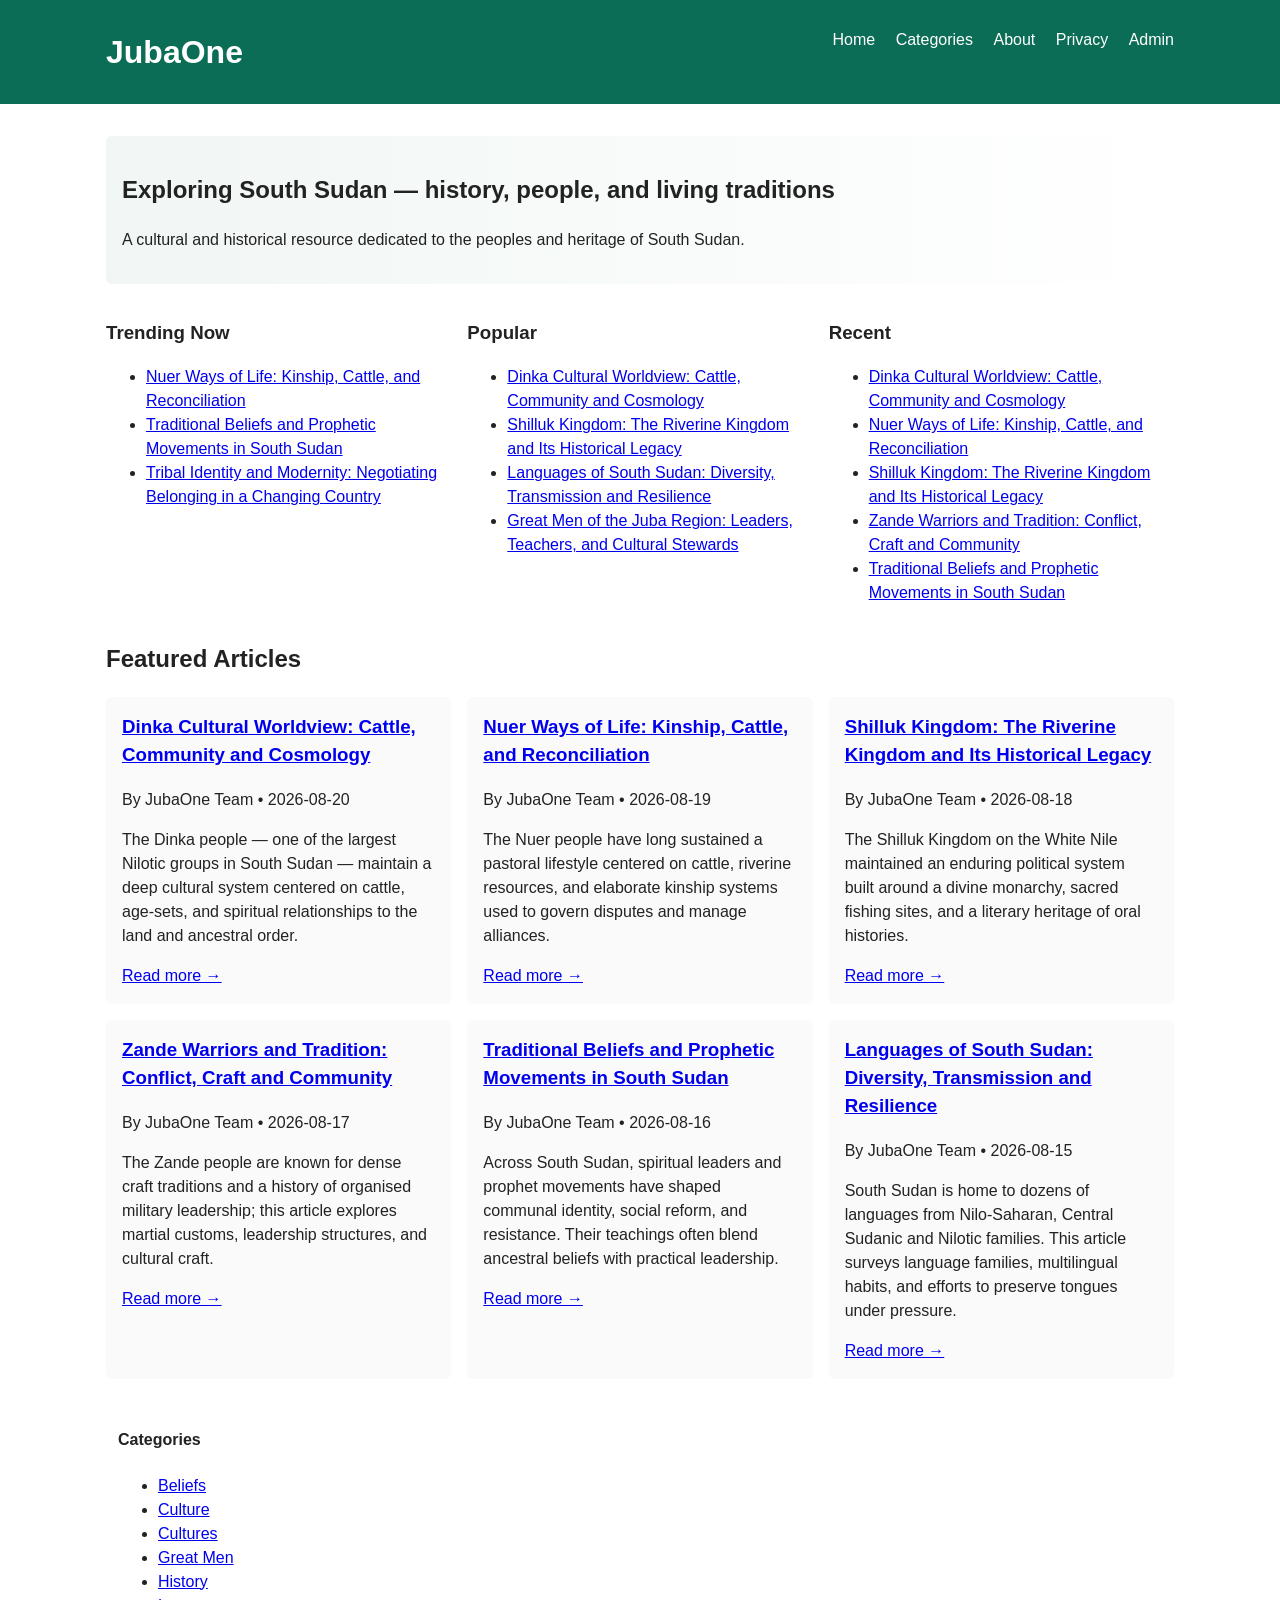
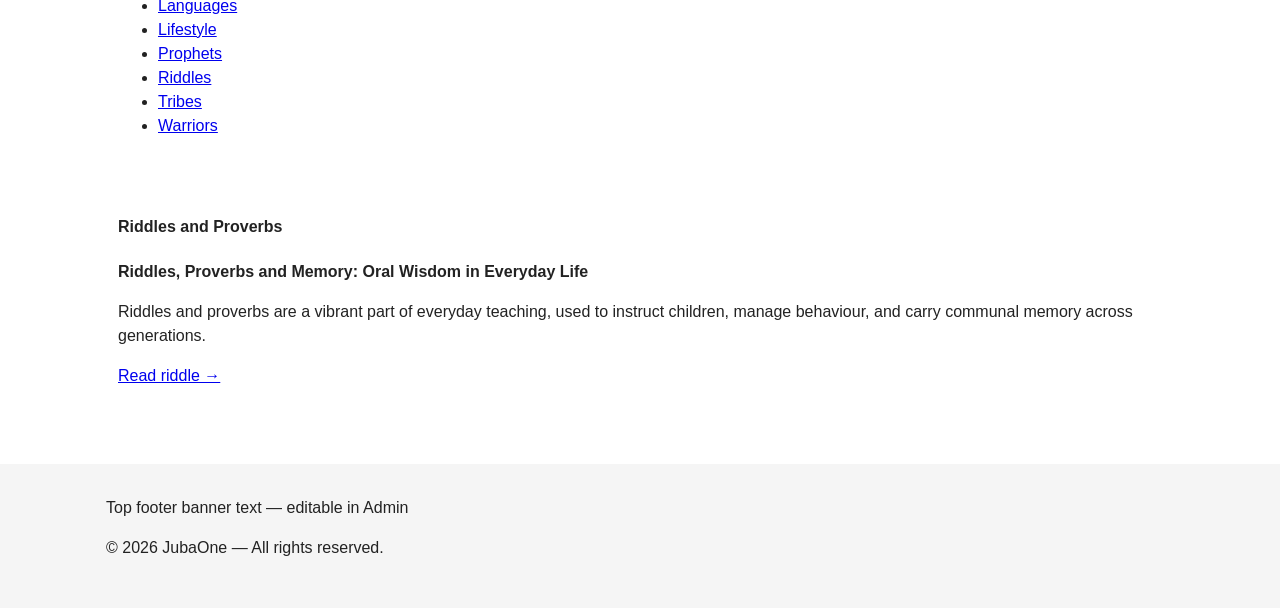
<file: index.html>
<!doctype html>
<html lang="en">
<head>
  <meta charset="utf-8" />
  <meta name="viewport" content="width=device-width,initial-scale=1" />
  <title>JubaOne — South Sudan Heritage & History</title>
  <meta name="description" content="JubaOne — history, cultures, beliefs, riddles, great men, warriors, prophets, lifestyles, tribes and languages of South Sudan." />
  <link rel="stylesheet" href="styles.css" />
</head>
<body>
  <header class="site-header">
    <div class="wrap">
      <h1 id="site-title">JubaOne</h1>
      <nav id="main-nav">
        <a href="index.html">Home</a>
        <a href="categories.html">Categories</a>
        <a href="about.html">About</a>
        <a href="legal/privacy.html">Privacy</a>
        <a href="admin.html">Admin</a>
      </nav>
    </div>
  </header>

  <main class="wrap">
    <section id="hero">
      <h2>Exploring South Sudan — history, people, and living traditions</h2>
      <p id="hero-sub">A cultural and historical resource dedicated to the peoples and heritage of South Sudan.</p>
    </section>

    <section id="top-features" class="grid">
      <div class="col">
        <h3>Trending Now</h3>
        <ul id="trending-list"></ul>
      </div>
      <div class="col">
        <h3>Popular</h3>
        <ul id="popular-list"></ul>
      </div>
      <div class="col">
        <h3>Recent</h3>
        <ul id="recent-list"></ul>
      </div>
    </section>

    <section id="main-content">
      <h2>Featured Articles</h2>
      <div id="articles" class="article-list"></div>
    </section>

    <aside id="sidebar">
      <div class="widget">
        <h4>Categories</h4>
        <ul id="category-list"></ul>
      </div>

      <div class="widget">
        <h4>Riddles and Proverbs</h4>
        <div id="riddle-widget"></div>
      </div>
    </aside>
  </main>

  <footer class="site-footer">
    <div class="wrap">
      <div id="footer-banner">Top footer banner text — editable in Admin</div>
      <p>&copy; <span id="year"></span> JubaOne — All rights reserved.</p>
    </div>
  </footer>

  <script src="data/initial_data.json" type="application/json" id="seed-data"></script>
  <script src="app.js"></script>
</body>
</html>
</file>
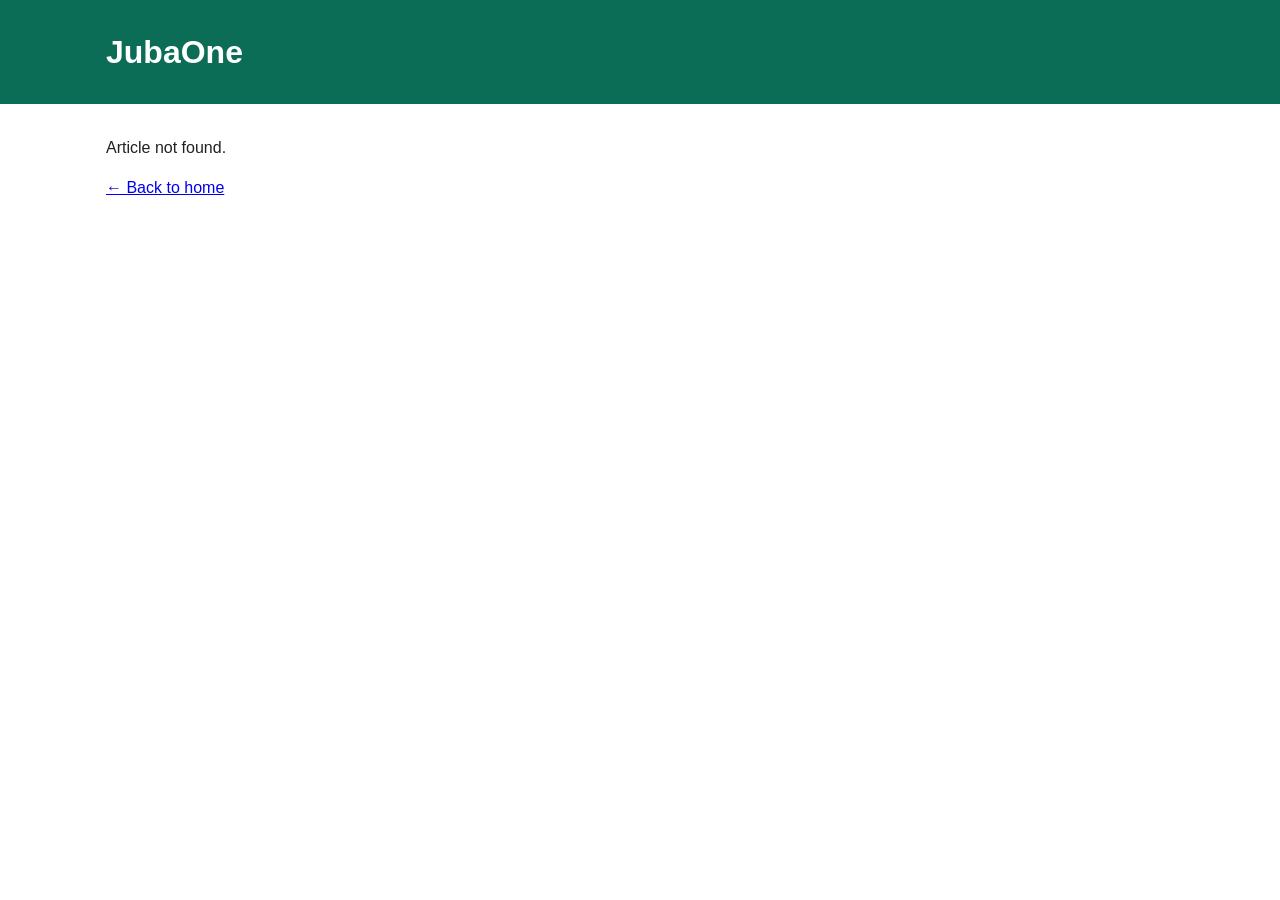
<file: article.html>
<!doctype html>
<html lang="en">
<head>
  <meta charset="utf-8" />
  <meta name="viewport" content="width=device-width,initial-scale=1" />
  <title>Article — JubaOne</title>
  <link rel="stylesheet" href="styles.css" />
</head>
<body>
  <header class="site-header"><div class="wrap"><h1><a href="index.html" style="color:#fff;text-decoration:none">JubaOne</a></h1></div></header>
  <main class="wrap">
    <div id="article-container"></div>
    <a href="index.html">← Back to home</a>
  </main>
  <script>
    async function loadArticle(){
      try{
        const resp = await fetch('data/initial_data.json');
        if(!resp.ok) throw new Error('Failed to load data');
        const seed = await resp.json();
        const slug = new URLSearchParams(location.search).get('slug');
        const a = seed.articles.find(x => x.slug === slug);
        const container = document.getElementById('article-container');
        if(!a){ container.innerHTML = '<p>Article not found.</p>'; }
        else{
          container.innerHTML = `<article><h2>${a.title}</h2><p class="meta">By ${a.author} • ${a.date}</p><div class="content">${a.content}</div></article>`;
        }
      }catch(err){
        console.error(err);
        document.getElementById('article-container').innerHTML = '<p style="color:#c00">Unable to load article. If you are opening files locally (file://) use a local HTTP server.</p>';
      }
    }
    loadArticle();
  </script>
</body>
</html>
</file>
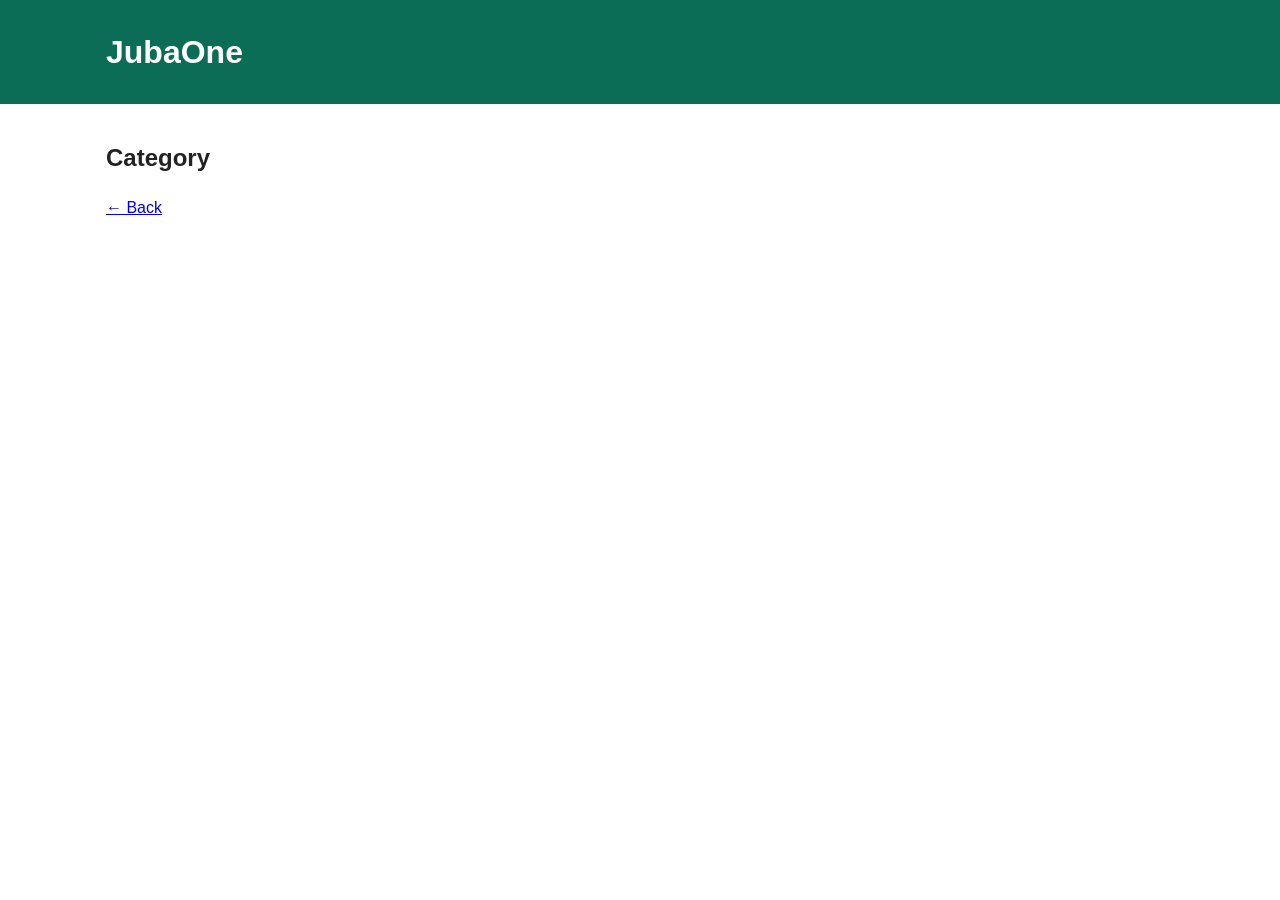
<file: category.html>
<!doctype html>
<html lang="en">
<head>
<meta charset="utf-8" />
<meta name="viewport" content="width=device-width,initial-scale=1" />
<title>Category — JubaOne</title>
<link rel="stylesheet" href="styles.css" />
</head>
<body>
<header class="site-header"><div class="wrap"><h1><a href="index.html" style="color:#fff;text-decoration:none">JubaOne</a></h1></div></header>
<main class="wrap">
  <h2 id="cat-title"></h2>
  <div id="cat-list" class="article-list"></div>
  <a href="index.html">← Back</a>
</main>
<script>
  async function loadCategory(){
    try{
      const resp = await fetch('data/initial_data.json');
      if(!resp.ok) throw new Error('Failed to load data');
      const seed = await resp.json();
      const cat = new URLSearchParams(location.search).get('cat');
      document.getElementById('cat-title').textContent = cat ? `Category: ${cat}` : 'Category';
      const list = document.getElementById('cat-list');
      seed.articles.filter(a => (a.categories || []).includes(cat)).forEach(a => {
        const el = document.createElement('div');
        el.className='article';
        el.innerHTML = `<h3><a href="article.html?slug=${encodeURIComponent(a.slug)}">${a.title}</a></h3><p>${a.excerpt}</p>`;
        list.appendChild(el);
      });
    }catch(err){
      console.error(err);
      document.getElementById('cat-list').innerHTML = '<p style="color:#c00">Unable to load category. Use a web server to host files.</p>';
    }
  }
  loadCategory();
</script>
</body>
</html>
</file>
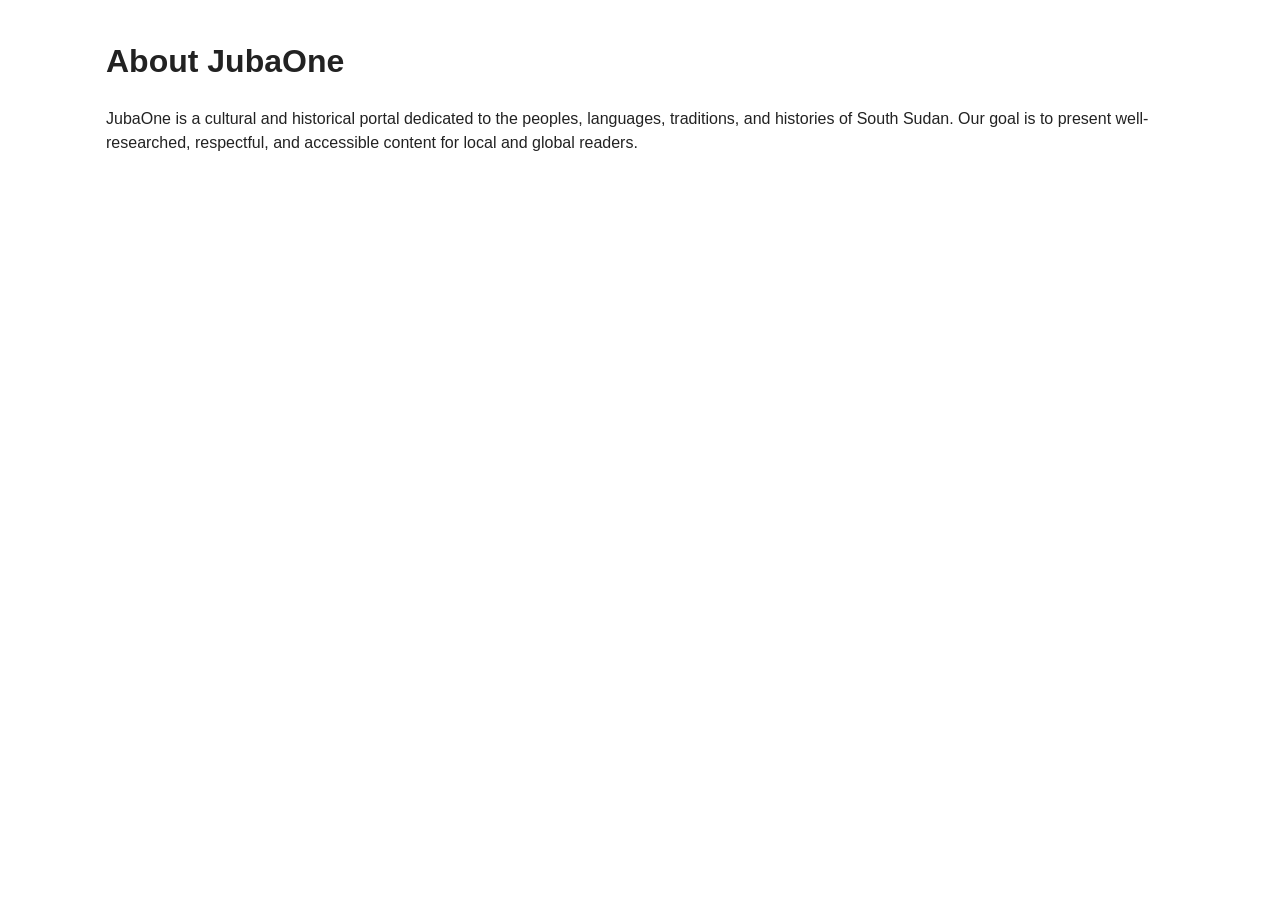
<file: legal/about.html>
<!doctype html>
<html lang="en"><head><meta charset="utf-8"/><meta name="viewport" content="width=device-width,initial-scale=1"/><title>About — JubaOne</title><link rel="stylesheet" href="/styles.css"/></head><body><div class="wrap">
<h1>About JubaOne</h1>
<p>JubaOne is a cultural and historical portal dedicated to the peoples, languages, traditions, and histories of South Sudan. Our goal is to present well-researched, respectful, and accessible content for local and global readers.</p>
</div></body></html>
</file>
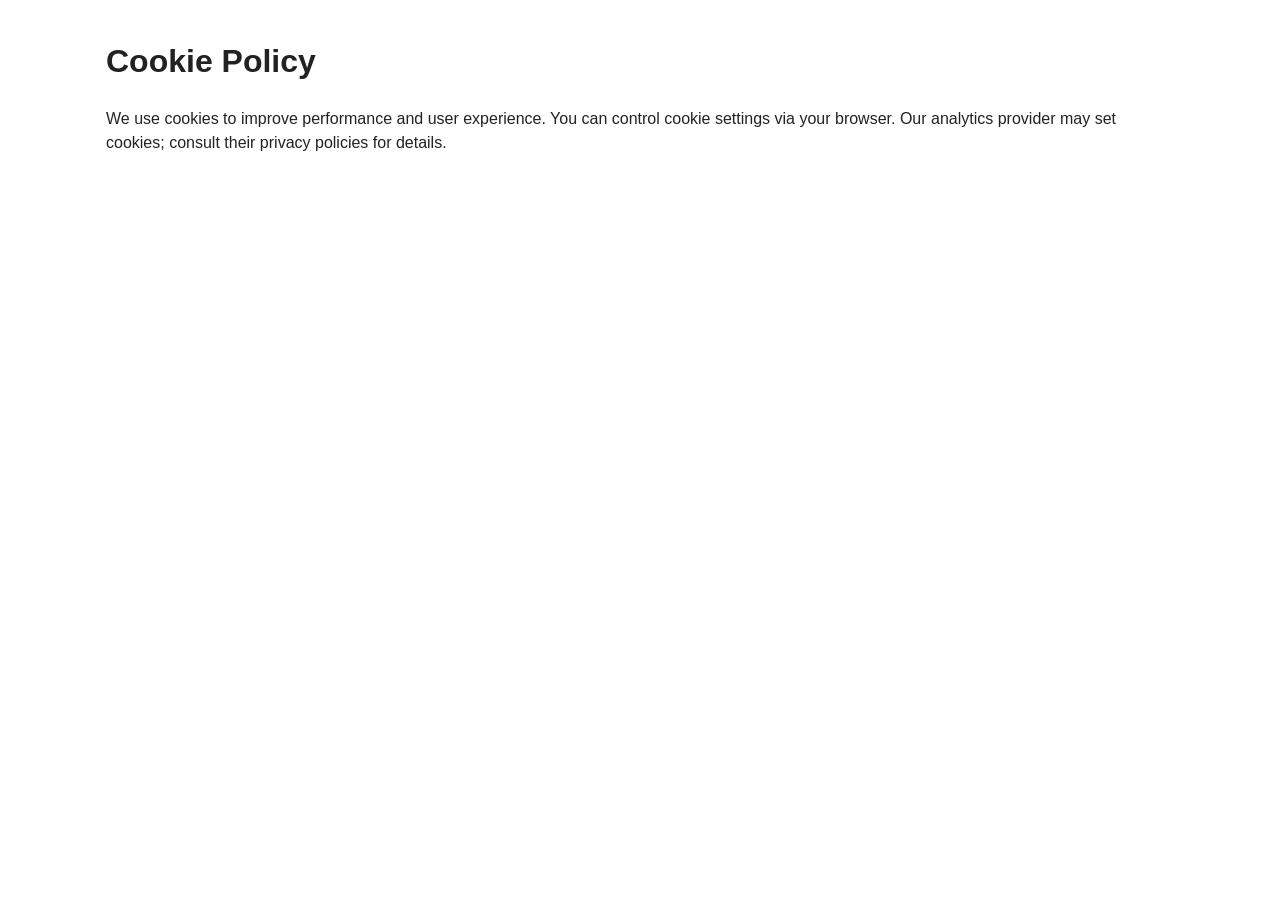
<file: legal/cookie.html>
<!doctype html>
<html lang="en"><head><meta charset="utf-8"/><meta name="viewport" content="width=device-width,initial-scale=1"/><title>Cookie Policy — JubaOne</title><link rel="stylesheet" href="/styles.css"/></head><body><div class="wrap">
<h1>Cookie Policy</h1>
<p>We use cookies to improve performance and user experience. You can control cookie settings via your browser. Our analytics provider may set cookies; consult their privacy policies for details.</p>
</div></body></html>
</file>
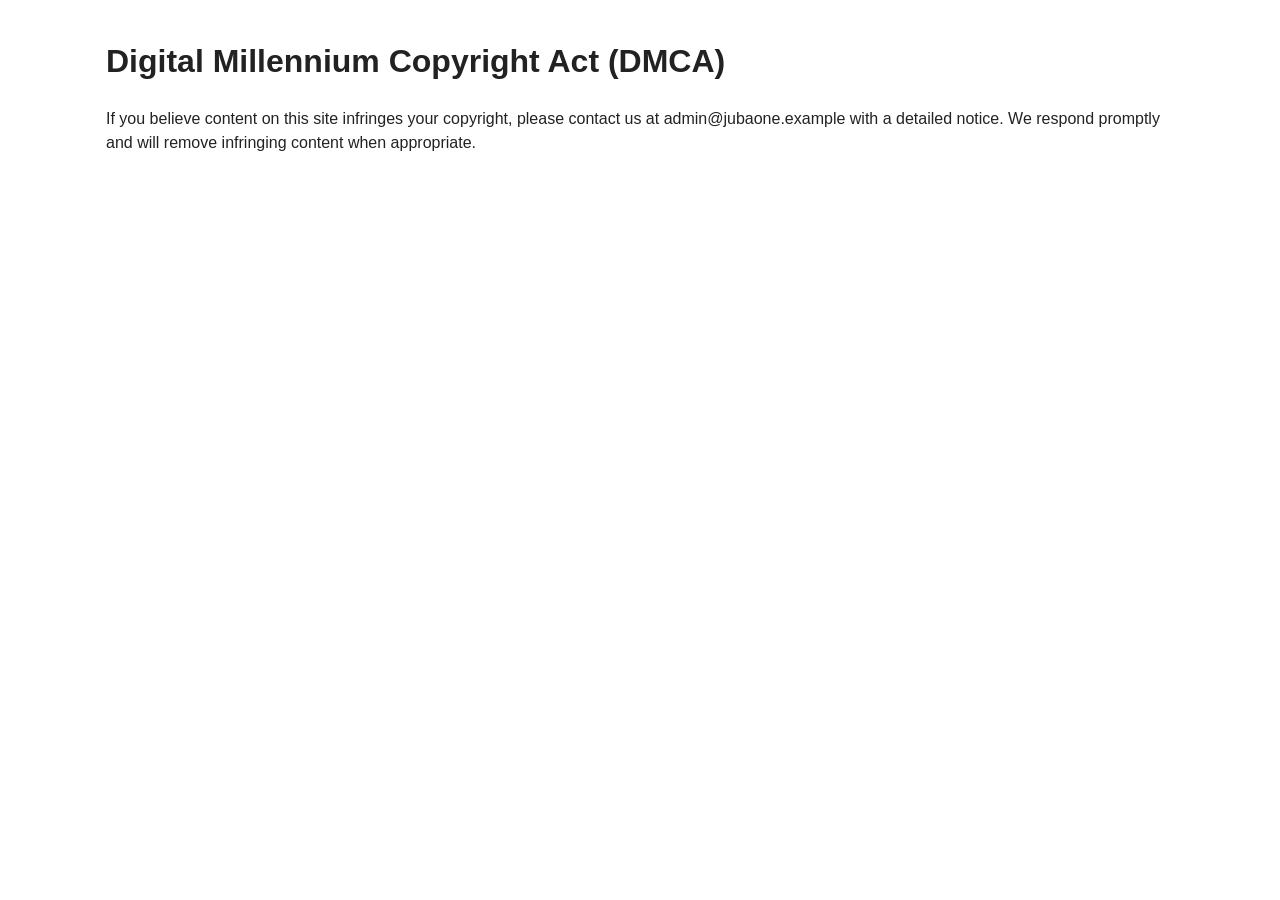
<file: legal/dmca.html>
<!doctype html>
<html lang="en"><head><meta charset="utf-8"/><meta name="viewport" content="width=device-width,initial-scale=1"/><title>DMCA — JubaOne</title><link rel="stylesheet" href="/styles.css"/></head><body><div class="wrap">
<h1>Digital Millennium Copyright Act (DMCA)</h1>
<p>If you believe content on this site infringes your copyright, please contact us at admin@jubaone.example with a detailed notice. We respond promptly and will remove infringing content when appropriate.</p>
</div></body></html>
</file>
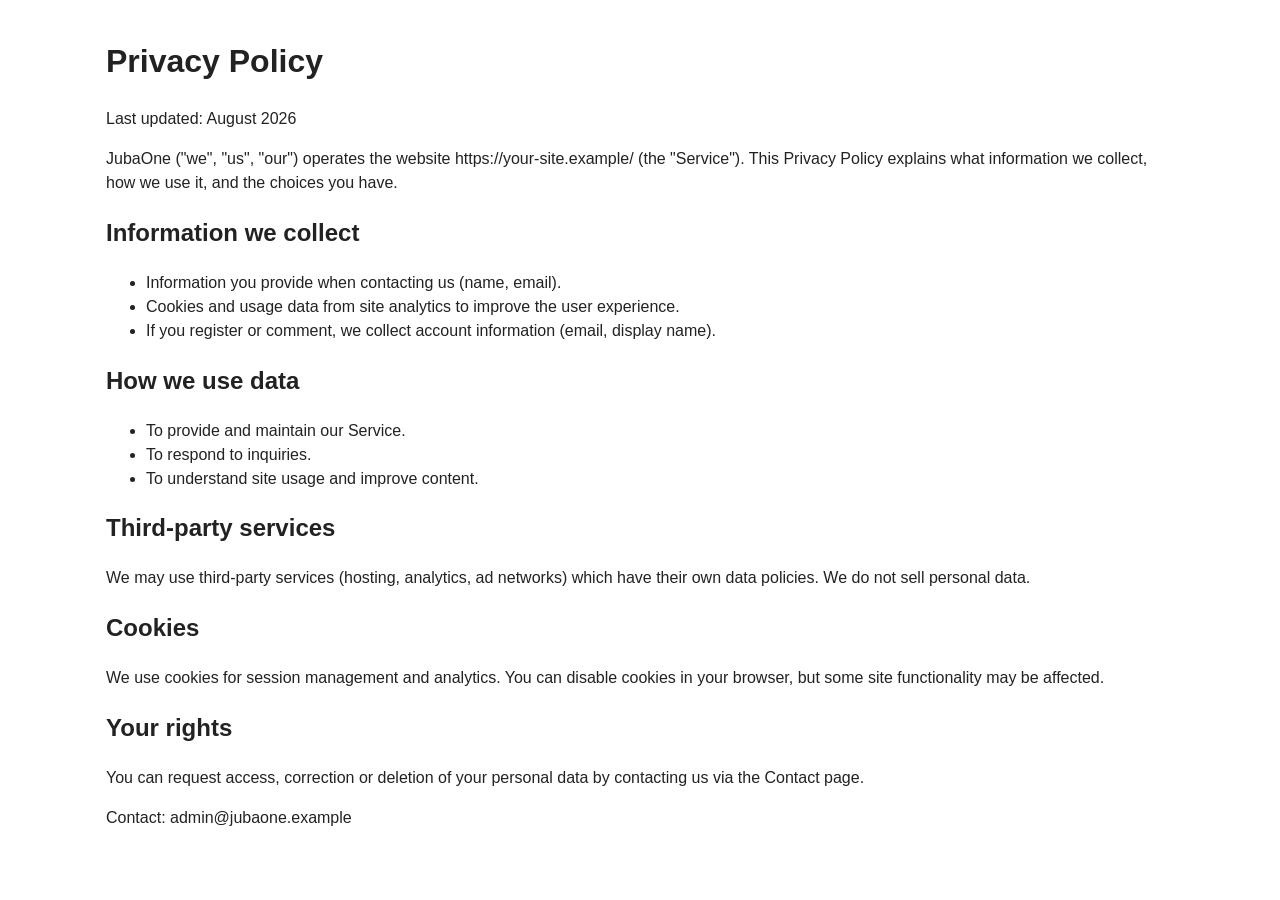
<file: legal/privacy.html>
<!doctype html>
<html lang="en"><head><meta charset="utf-8"/><meta name="viewport" content="width=device-width,initial-scale=1"/><title>Privacy Policy — JubaOne</title><link rel="stylesheet" href="/styles.css"/></head><body><div class="wrap">
<h1>Privacy Policy</h1>
<p>Last updated: August 2026</p>
<p>JubaOne ("we", "us", "our") operates the website https://your-site.example/ (the "Service"). This Privacy Policy explains what information we collect, how we use it, and the choices you have.</p>
<h2>Information we collect</h2>
<ul>
<li>Information you provide when contacting us (name, email).</li>
<li>Cookies and usage data from site analytics to improve the user experience.</li>
<li>If you register or comment, we collect account information (email, display name).</li>
</ul>
<h2>How we use data</h2>
<ul>
<li>To provide and maintain our Service.</li>
<li>To respond to inquiries.</li>
<li>To understand site usage and improve content.</li>
</ul>
<h2>Third-party services</h2>
<p>We may use third-party services (hosting, analytics, ad networks) which have their own data policies. We do not sell personal data.</p>
<h2>Cookies</h2>
<p>We use cookies for session management and analytics. You can disable cookies in your browser, but some site functionality may be affected.</p>
<h2>Your rights</h2>
<p>You can request access, correction or deletion of your personal data by contacting us via the Contact page.</p>
<p>Contact: admin@jubaone.example</p>
</div></body></html>
</file>
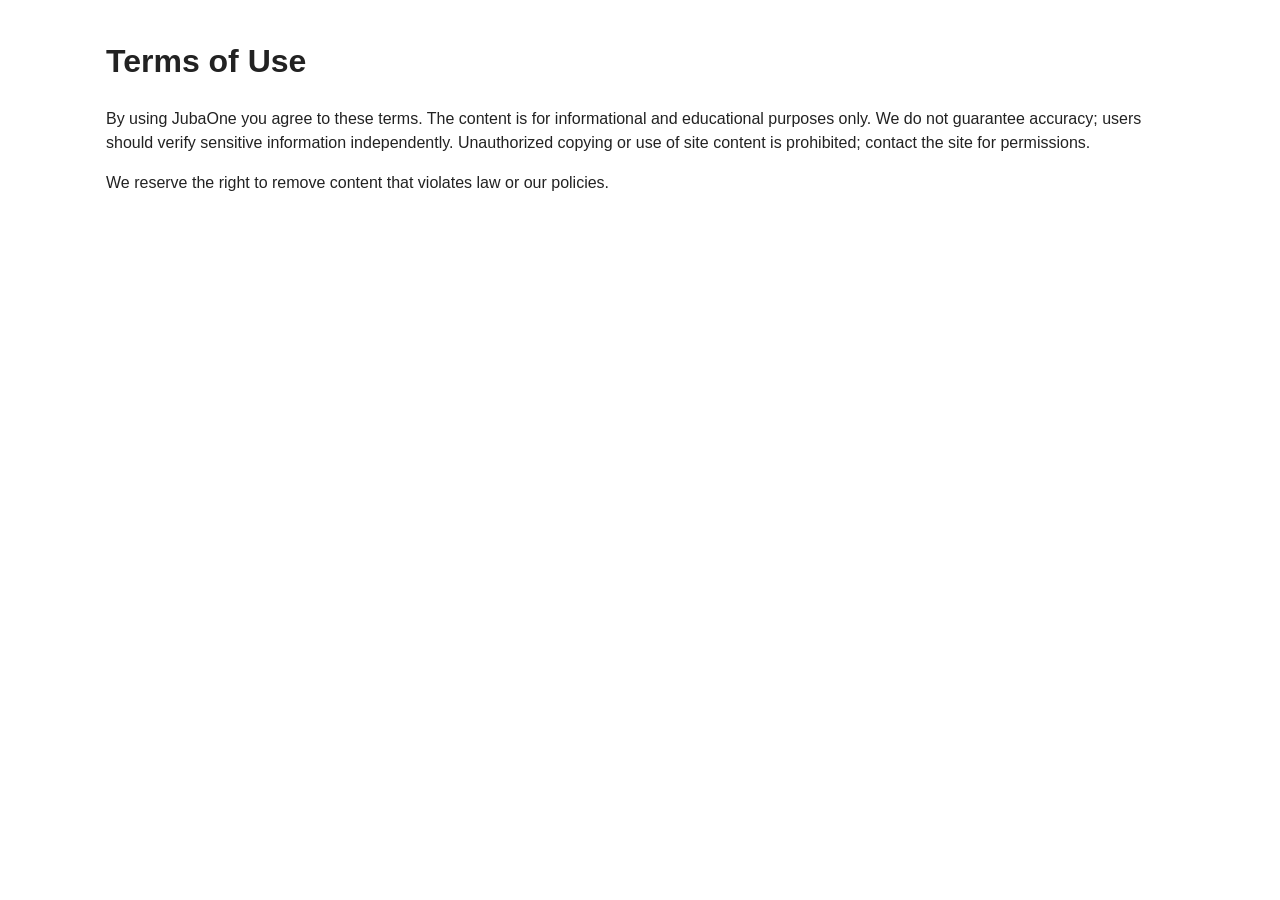
<file: legal/terms.html>
<!doctype html>
<html lang="en"><head><meta charset="utf-8"/><meta name="viewport" content="width=device-width,initial-scale=1"/><title>Terms of Use — JubaOne</title><link rel="stylesheet" href="/styles.css"/></head><body><div class="wrap">
<h1>Terms of Use</h1>
<p>By using JubaOne you agree to these terms. The content is for informational and educational purposes only. We do not guarantee accuracy; users should verify sensitive information independently. Unauthorized copying or use of site content is prohibited; contact the site for permissions.</p>
<p>We reserve the right to remove content that violates law or our policies.</p>
</div></body></html>
</file>
<file: styles.css>
:root{
  --accent:#0b6d56;
  --muted:#666;
  --bg:#fff;
  --card:#fafafa;
  --maxw:1100px;
  --font-sans: "Segoe UI", Roboto, "Helvetica Neue", Arial, sans-serif;
}
*{box-sizing:border-box}
body{font-family:var(--font-sans);margin:0;color:#222;background:var(--bg);line-height:1.5}
.wrap{max-width:var(--maxw);margin:0 auto;padding:1rem}
.site-header{background:var(--accent);color:#fff;padding:.75rem 0}
.site-header h1{margin:0;display:inline-block}
#main-nav{float:right}
#main-nav a{color:#fff;margin-left:1rem;text-decoration:none}
#hero{background:linear-gradient(90deg,rgba(11,109,86,.06),transparent);padding:1rem;border-radius:6px;margin:1rem 0}
.grid{display:grid;grid-template-columns:1fr 1fr 1fr;gap:1rem}
.article-list{display:grid;grid-template-columns:repeat(auto-fit,minmax(280px,1fr));gap:1rem}
.article{background:var(--card);padding:1rem;border-radius:6px}
.article h3{margin-top:0}
#sidebar{margin-top:1rem}
.site-footer{background:#f5f5f5;padding:1rem;margin-top:2rem}
.widget{background:#fff;padding:.75rem;border-radius:6px;margin-bottom:1rem}
@media(max-width:900px){
  .grid{grid-template-columns:1fr}
  #main-nav{float:none;margin-top:.5rem}
  .wrap{padding:.75rem}
}
</file>
